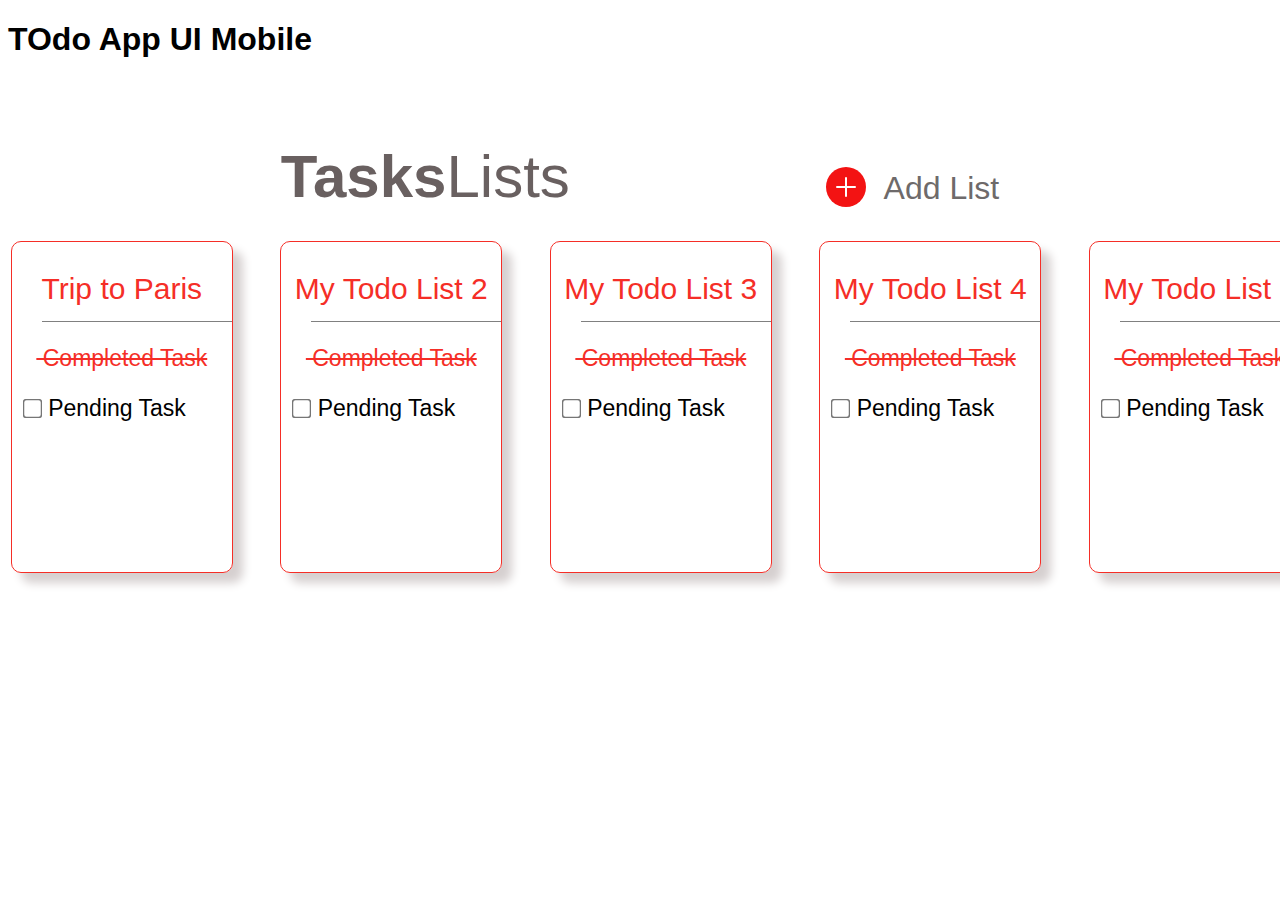
<file: index.html>
<!DOCTYPE html>
<html lang="en">
<head>
    <meta charset="UTF-8">
    <meta http-equiv="X-UA-Compatible" content="IE=edge">
    <meta name="viewport" content="width=device-width, initial-scale=1.0">
    <title>Todo App Mobile UI</title>
    <link rel="stylesheet" href="style.css">

</head>

   
  <body>
    <h1>TOdo App UI Mobile</h1>
    <div class="ui">
      <div class="head-container">
        <div class="title left-title">
          <p>
            <span style="font-weight: bolder">Tasks</span
            ><span style="font-weight: 100">Lists</span>
          </p>
        </div>
        <div class="title right-title">
          <a href="ind3.html">
            <div class="add add-logo">
              <div class="circle"></div>
              <div class="plus">
                <div class="vertical"></div>
                <div class="horizontal"></div>
              </div></div
          ></a>
          <a href="index2.html">
            <div class="add add-text"><span>Add List</span></div></a>
        </div>
      </div>
      <div class="box-container">
        <div class="box box1">
          
            <p class="task-title"><a href="index2.html" style="color: inherit; text-decoration: none">Trip to Paris</p>
          </a>
          <hr class="line">
          <p class="task-body">&nbspCompleted Task</p>
          <form action="" class="check">
            <input class="check-box" type="checkbox" name="task" id="task">
            <label for="task">Pending Task</label>
          </form>
        </div>
        <div class="box box2">
          <p class="task-title">My Todo List 2</p>
          <hr class="line" />
          <p class="task-body">&nbspCompleted Task</p>
          <form action="" class="check">
            <input class="check-box" type="checkbox" name="task" id="task">
            <label for="task">Pending Task</label>
          </form>
        </div>
        <div class="box box3">
          <p class="task-title">My Todo List 3</p>
          <hr class="line" />
          <p class="task-body">&nbspCompleted Task</p>
          <form action="" class="check">
            <input class="check-box" type="checkbox" name="task" id="task">
            <label for="task">Pending Task</label>
          </form>
        </div>
        <div class="box box4">
          <p class="task-title">My Todo List 4</p>
          <hr class="line" />
          <p class="task-body">&nbspCompleted Task</p>
          <form action="" class="check">
            <input class="check-box" type="checkbox" name="task" id="task">
            <label for="task">Pending Task</label>
          </form>
        </div>
        <div class="box box5">
          <p class="task-title">My Todo List 5</p>
          <hr class="line" />
          <p class="task-body">&nbspCompleted Task</p>
          <form action="" class="check">
            <input class="check-box" type="checkbox" name="task" id="task">
            <label for="task">Pending Task</label>
          </form>
        </div>
      </div>
    </div>
  </body>


</html>
</file>
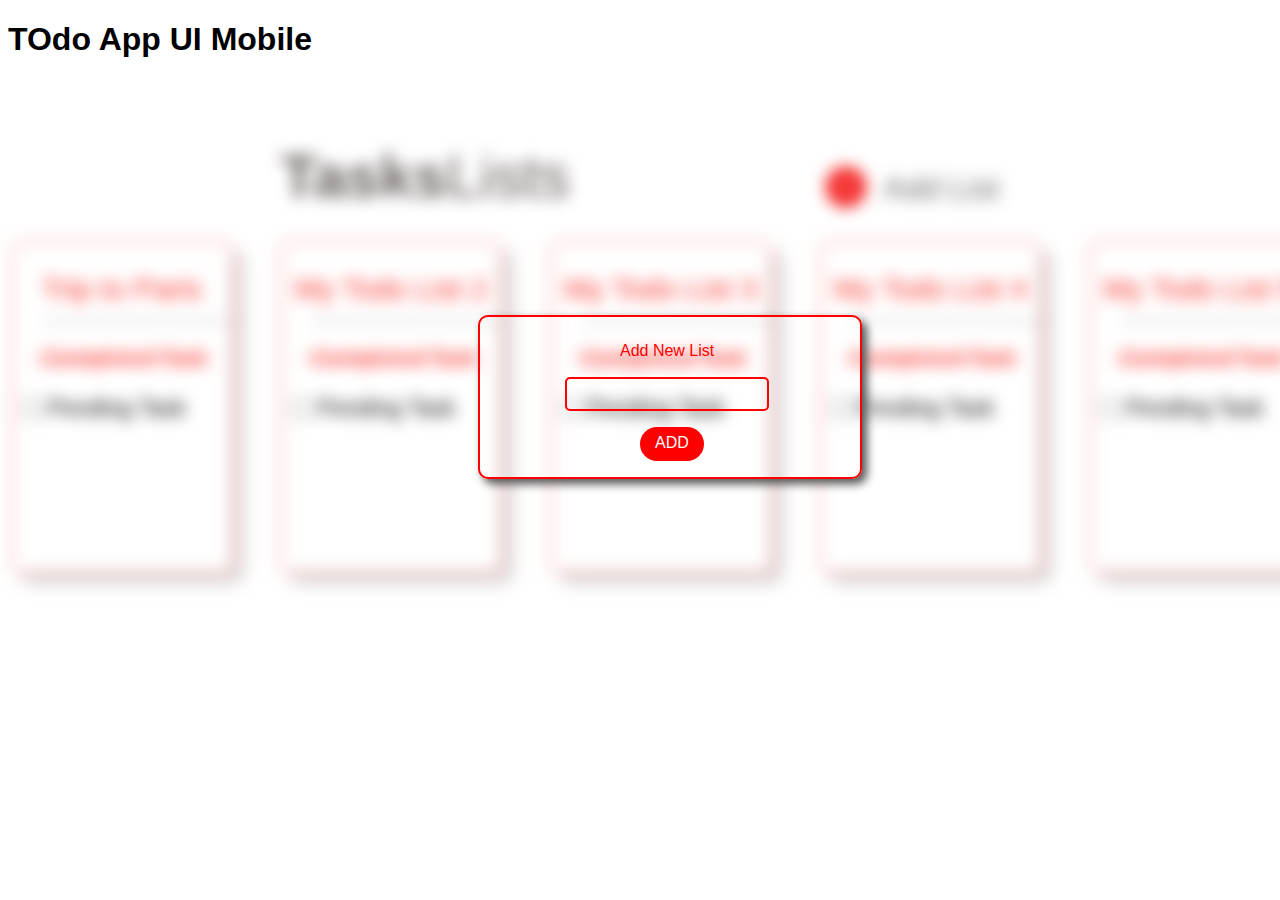
<file: ind3.html>
<!DOCTYPE html>
<html lang="en">
<head>
    <meta charset="UTF-8">
    <meta http-equiv="X-UA-Compatible" content="IE=edge">
    <meta name="viewport" content="width=device-width, initial-scale=1.0">
    <title>Todo App Mobile UI</title>
    <link rel="stylesheet" href="ind3.css">

</head>
<body>

    <h1>TOdo App UI Mobile</h1>
    <div class="ui">
      <div class="head-container">
        <div class="title left-title">
          <p>
            <span style="font-weight: bolder">Tasks</span
            ><span style="font-weight: 100">Lists</span>
          </p>
        </div>
        <div class="title right-title">
          <a href="index2.html">
            <div class="add add-logo">
              <div class="circle"></div>
              <div class="plus">
                <div class="vertical"></div>
                <div class="horizontal"></div>
              </div></div
          ></a>
          <a href="index3.html">
            <div class="add add-text"><span>Add List</span></div></a>
        </div>
      </div>
      <div class="box-container">
        <div class="box box1">
          
            <p class="task-title"><a href="index2.html" style="color: inherit; text-decoration: none">Trip to Paris</p>
          </a>
          <hr class="line">
          <p class="task-body">&nbspCompleted Task</p>
          <form action="" class="check">
            <input class="check-box" type="checkbox" name="task" id="task">
            <label for="task">Pending Task</label>
          </form>
        </div>
        <div class="box box2">
          <p class="task-title">My Todo List 2</p>
          <hr class="line" />
          <p class="task-body">&nbspCompleted Task</p>
          <form action="" class="check">
            <input class="check-box" type="checkbox" name="task" id="task">
            <label for="task">Pending Task</label>
          </form>
        </div>
        <div class="box box3">
          <p class="task-title">My Todo List 3</p>
          <hr class="line" />
          <p class="task-body">&nbspCompleted Task</p>
          <form action="" class="check">
            <input class="check-box" type="checkbox" name="task" id="task">
            <label for="task">Pending Task</label>
          </form>
        </div>
        <div class="box box4">
          <p class="task-title">My Todo List 4</p>
          <hr class="line" />
          <p class="task-body">&nbspCompleted Task</p>
          <form action="" class="check">
            <input class="check-box" type="checkbox" name="task" id="task">
            <label for="task">Pending Task</label>
          </form>
        </div>
        <div class="box box5">
          <p class="task-title">My Todo List 5</p>
          <hr class="line" />
          <p class="task-body">&nbspCompleted Task</p>
          <form action="" class="check">
            <input class="check-box" type="checkbox" name="task" id="task">
            <label for="task">Pending Task</label>
          </form>
        </div>
      </div>
    </div>
    <div class="add1">
      <div class="new">Add New List</div>
      <div class="boxs"></div>
      <div class="class1"><div class="class2">ADD</div></div>
  </div>
</body>
</html>
</file>
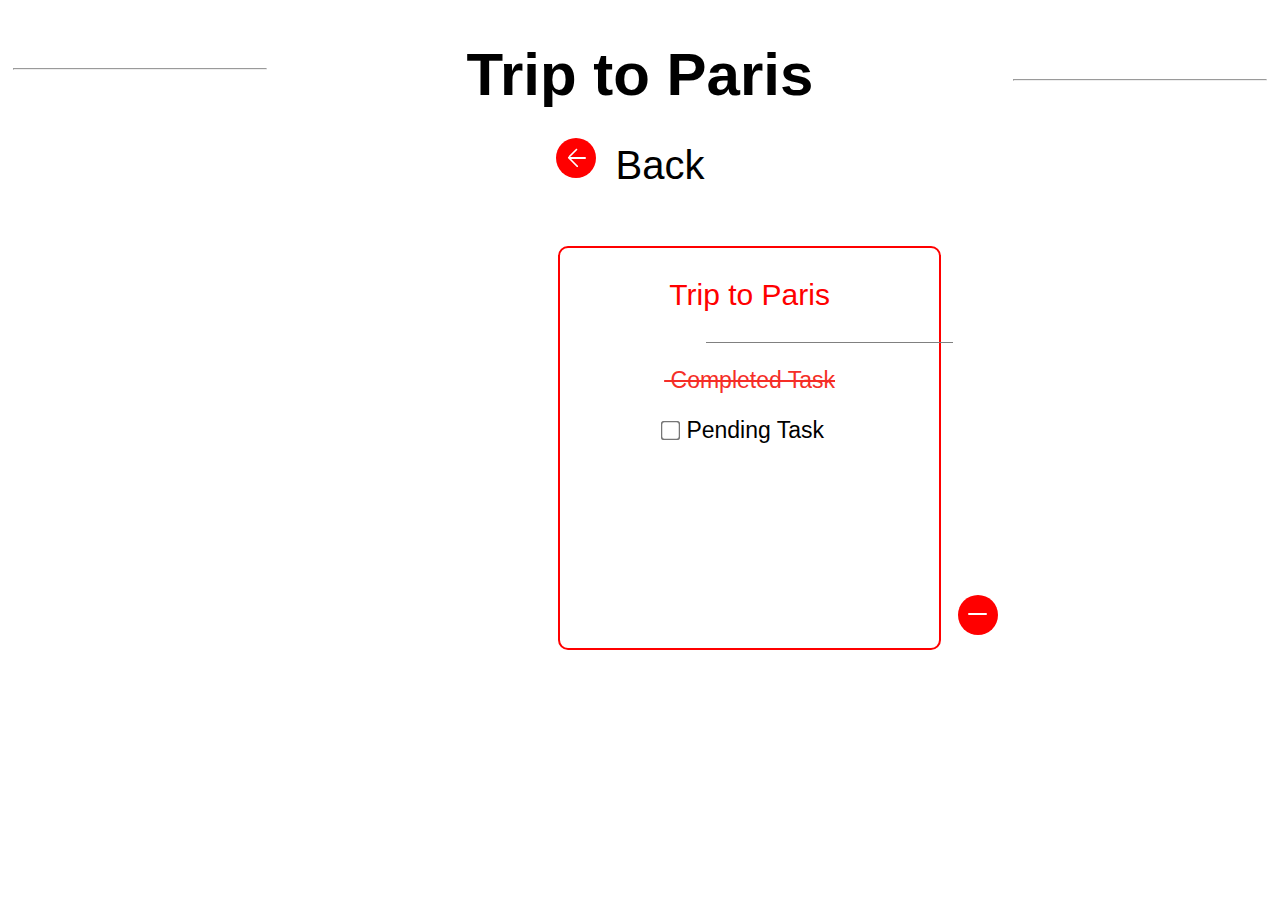
<file: index2.html>
<meta http-equiv="X-UA-Compatible" content="IE=edge">
    <meta name="viewport" content="width=device-width, initial-scale=1.0">
    <link rel="stylesheet" href="index2.css">
    <title>trip to paris</title>
  </head>
  <body>
    <div class="ui-trip">
      <div class="title-trip">
        <hr class="a">
     <span>Trip to Paris</span>
     <hr class="b">
      </div>
      <br /><br /><br>

      <div class="back">
        <a href="index.html" style="text-decoration: none"><br>
          <div class="back-logo-circle">
            <div class="arrow">
              <div class="top-arrow"></div>
              <div class="straight-arrow"></div>
              <div class="bottom-arrow"></div>
            </div>
          </div>
        </a>
        <a href="index.html" style="text-decoration: none; color: inherit">
          <div class="back-text">Back</div>
        </a>
      </div>
      <br ><br >
      <div class="box-container">
        <div class="head">
          <p class="task-title">Trip to Paris</p>
          <hr class="line" />
          <p class="task-body">&nbspCompleted Task</p>
          <form action="" class="check">
            <input class="check-box" type="checkbox" name="task" id="task">
            <label for="task">Pending Task</label>
          </form>
        </div>
        <div class="add-logo">
          <a href="ind3.html">
            
              <div class="circle"></div>
              <div class="plus">
                <div class="ver"></div>
                <div class="hor"></div>
              </div>
          </a>
        </div>
      </div>
    </div>
  </body>
</html>
</file>
<file: style.css>
body {
    font-family: -apple-system, BlinkMacSystemFont, "Segoe UI", Roboto, Oxygen,
      Ubuntu, Cantarell, "Open Sans", "Helvetica Neue", sans-serif;
  }
  .ui {
    margin: 5% 20%;
    height: 480px;
  }
  .ui-new-list {
    margin: 5% 20%;
   
    height: 480px;
    filter: blur(8px);
  }
  .head-container {
    
    height: 100px;
  }
  .title {
    display:inline-block;
   

  }
  .left-title {
    float: left;
    margin-top: -40px;
    margin-left: 20px;
    font-size: 60px;
    color: rgb(105, 96, 96);
  }
  .right-title {
    margin-top: 45px;
    margin-right: 20px;
    float: right;
    color: rgb(105, 104, 104);
  }
  .add {
    display: inline-block;
  }
  
  .circle {
    border-radius: 50%;
    background-color: rgb(243, 19, 19);
    border: none;
    width: 40px;
    height: 40px;
  }
  .vertical {
    border-left: 2px solid white;
    border-radius: 10px;
    position: relative;
    height: 20px;
    width: 0px;
    padding: 0px;
    margin: 0px;
    left: 19px;
    bottom: 30px;
  }
  .horizontal {
    border-bottom: 2px solid white;
    border-radius: 10px;
    position: relative;
    width: 20px;
    padding: 0px;
    margin: 0px;
    left: 10px;
    bottom: 41px;
  }
  .add-text {
    margin-left: 13px;
    position: relative;
    top: -30px;
    font-size: 32px;
    font-weight: 100;
    color: rgb(110, 106, 106);
  }
  .box-container {
    position: relative;
    top: -60px;
    left: -250px;
    /* border: 1px solid black; */
    height: 400px;
    width: 1300px;
    display: flex;
    justify-content: space-between;
    text-align: center;
  }
  
  .box {
    margin-top: 30px;
    border: 1px solid #f52e27;
    height: 330px;
    width: 220px;
    border-radius: 10px;
    /* display: inline-block; */
    box-shadow: 10px 10px 10px #d6d0d0;
  }
  .task-title {
    font-size: 30px;
    margin-bottom: 15px;
    color: #f52e27;
    font-weight: lighter;
  }
  .line {
    border: none;
    border-top: 1px solid grey;
    margin-left: 30px;
  }
  .task-body {
    font-family: Arial, Helvetica, sans-serif;
    padding-right: 20px;
    padding-left: 20px;
    font-size: 23px;
    /* font-weight: 400; */
    color: #f52e27;
    text-decoration-line: line-through;
  }
  .check {
    text-align: left;
    font-size: 23px;
    padding-left: 10px;
  }
  .check-box {
    transform: scale(1.5);
    position: relative;
    top: -1px;
  }
  @media screen and (min-width: 480px) and (max-width: 1000px)
  {
    .ui {
      margin: 0px;
      width: auto;
      /* border: 1px solid black; */
    }
    .head-container {
      /* border: 1px solid black; */
      width: auto;
      padding-right: 10px;
      padding-bottom: 100px;
    }
    .left-title {
      /* border: 1px solid black; */
  
      margin-left: 10px;
      /* display: block; */
    }
    .right-title {
      /* border: 1px solid black; */
      width: auto;
      padding-right: 10px;
      height: 40px;
      margin-right: 0px;
    }
    .add-logo {
      left: 100px;
    }
    .task-body {
      visibility: hidden;
    }
    form {
      visibility: hidden;
    }
    .line {
      visibility: hidden;
    }
    .box-container {
      position: relative;
      left: 0px;
      padding: 20px;
      flex-direction: column;
      /* border: 1px solid black; */
      width: auto;
      height: auto;
    }
    .box {
      text-align: left;
      height: 40px;
      width: auto;
      border-color: gainsboro;
      margin: 20px 0px;
      padding: 20px;
    }
    
    .task-title {
      margin: 0px;
      color: black;
      margin-bottom: 20px;
    }
  }
  @media screen and (min-width: 300px) and (max-width: 480px)
  {
    .ui {
      margin: 0px;
      width: 320px;
      
    }
    .head-container {
     
      width: 350px;
      padding-right: 10px;
    }
    .left-title {
      
  
      margin-left: 10px;
      
    }
    .right-title {
     
      width: 40px;
      height: 40px;
      margin-right: 0px;
    }
    .add-text {
      visibility: hidden;
    }
    .task-body {
      visibility: hidden;
    }
    form {
      visibility: hidden;
    }
    .line {
      visibility: hidden;
    }
    .box-container {
      position: relative;
      left: 0px;
      flex-direction: column;
      /* border: 1px solid black; */
      width: 355px;
      height: 560px;
    }
    .box {
      margin-left: auto;
      margin-right: auto;
      text-align: left;
      height: 40px;
      width: 290px;
      border-color: gainsboro;
      padding: 20px;
    }
    .task-title {
      margin: 0px;
      color: black;
      margin-bottom: 20px;
    }
  }
</file>
<file: ind3.css>
body {
    font-family: -apple-system, BlinkMacSystemFont, "Segoe UI", Roboto, Oxygen,
      Ubuntu, Cantarell, "Open Sans", "Helvetica Neue", sans-serif;
    
  }
  .ui {
    margin: 5% 20%;
    height: 480px;
    filter: blur(8px);
  }
  .ui-new-list {
    margin: 5% 20%;
   
    height: 480px;
    
  }
  .head-container {
    
    height: 100px;
  }
  .title {
    display:inline-block;
   

  }
  .left-title {
    float: left;
    margin-top: -40px;
    margin-left: 20px;
    font-size: 60px;
    color: rgb(105, 96, 96);
  }
  .right-title {
    margin-top: 45px;
    margin-right: 20px;
    float: right;
    color: rgb(105, 104, 104);
  }
  .add {
    display: inline-block;
  }
  
  .circle {
    border-radius: 50%;
    background-color: rgb(243, 19, 19);
    border: none;
    width: 40px;
    height: 40px;
  }
  .vertical {
    border-left: 2px solid white;
    border-radius: 10px;
    position: relative;
    height: 20px;
    width: 0px;
    padding: 0px;
    margin: 0px;
    left: 19px;
    bottom: 30px;
  }
  .horizontal {
    border-bottom: 2px solid white;
    border-radius: 10px;
    position: relative;
    width: 20px;
    padding: 0px;
    margin: 0px;
    left: 10px;
    bottom: 41px;
  }
  .add-text {
    margin-left: 13px;
    position: relative;
    top: -30px;
    font-size: 32px;
    font-weight: 100;
    color: rgb(110, 106, 106);
  }
  .box-container {
    position: relative;
    top: -60px;
    left: -250px;
    /* border: 1px solid black; */
    height: 400px;
    width: 1300px;
    display: flex;
    justify-content: space-between;
    text-align: center;
  }
  
  .box {
    margin-top: 30px;
    border: 1px solid #f52e27;
    height: 330px;
    width: 220px;
    border-radius: 10px;
    /* display: inline-block; */
    box-shadow: 10px 10px 10px #d6d0d0;
  }
  .task-title {
    font-size: 30px;
    margin-bottom: 15px;
    color: #f52e27;
    font-weight: lighter;
  }
  .line {
    border: none;
    border-top: 1px solid grey;
    margin-left: 30px;
  }
  .task-body {
    font-family: Arial, Helvetica, sans-serif;
    padding-right: 20px;
    padding-left: 20px;
    font-size: 23px;
    /* font-weight: 400; */
    color: #f52e27;
    text-decoration-line: line-through;
  }
  .check {
    text-align: left;
    font-size: 23px;
    padding-left: 10px;
  }
  .check-box {
    transform: scale(1.5);
    position: relative;
    top: -1px;
  }
  .add1{
    border: 2px red solid;
    border-radius: 10px;
    width: 380px;
    height: 160px;
    position: relative;
    left: 470px;
    bottom: 350px;
    box-shadow: 5px 5px 10px rgb(85, 84, 84);
    z-index: 1;
}
.new{
    font-family: sans-serif;
    color: red;
    position: absolute;
    top: 25px;
    left: 140px;
}
.boxs{
    border: 2px solid red;
    border-radius:5px;
    width: 200px;
    height: 30px;
    position: absolute;
    top: 60px;
    left: 85px;
}
.class1{
    border: 2px solid red;
    background-color: red;
    border-radius: 30px;
    height: 30px;
    width: 60px;
    position: absolute;
    top: 110px;
    left: 160px;
}
.class2{
    color: white;
    font-family: sans-serif;
    text-align: center;
    padding-top: 5px;
}

@media screen and (min-width: 480px) and (max-width: 1000px)
{
  .ui {
    margin: 0px;
    width: auto;
    /* border: 1px solid black; */
  }
  .head-container {
    /* border: 1px solid black; */
    width: auto;
    padding-right: 10px;
    padding-bottom: 100px;
  }
  .left-title {
    /* border: 1px solid black; */

    margin-left: 10px;
    /* display: block; */
  }
  .right-title {
    /* border: 1px solid black; */
    width: auto;
    padding-right: 10px;
    height: 40px;
    margin-right: 0px;
  }
  .add-logo {
    left: 100px;
  }
  .task-body {
    visibility: hidden;
  }
  form {
    visibility: hidden;
  }
  .line {
    visibility: hidden;
  }
  .box-container {
    position: relative;
    left: 0px;
    padding: 20px;
    flex-direction: column;
    /* border: 1px solid black; */
    width: auto;
    height: auto;
  }
  .box {
    text-align: left;
    height: 40px;
    width: auto;
    border-color: gainsboro;
    margin: 20px 0px;
    padding: 20px;
  }
  
  .task-title {
    margin: 0px;
    color: black;
    margin-bottom: 20px;
  }
  .add1{
    position: relative;
    left: 45px;
    bottom: 250px;
}
}
@media screen and (min-width: 300px) and (max-width: 480px)
{
  .ui {
    margin: 0px;
    width: 320px;
    
  }
  .head-container {
   
    width: 350px;
    padding-right: 10px;
  }
  .left-title {
    

    margin-left: 10px;
    
  }
  .right-title {
   
    width: 40px;
    height: 40px;
    margin-right: 0px;
  }
  .add-text {
    visibility: hidden;
  }
  .task-body {
    visibility: hidden;
  }
  form {
    visibility: hidden;
  }
  .line {
    visibility: hidden;
  }
  .box-container {
    position: relative;
    left: 0px;
    flex-direction: column;
    /* border: 1px solid black; */
    width: 355px;
    height: 560px;
  }
  .box {
    margin-left: auto;
    margin-right: auto;
    text-align: left;
    height: 40px;
    width: 290px;
    border-color: gainsboro;
    padding: 20px;
  }
  .task-title {
    margin: 0px;
    color: black;
    margin-bottom: 20px;
  }
  .task-body {
    visibility: hidden;
  }
  form {
    visibility: hidden;
  }
  .line {
    visibility: hidden;
  }
  .box-container {
    display: flex;
    flex-direction: column;
    width: auto;
    height: auto;
  }
  .add1{
    position: relative;
    left: 40px;
    bottom: 250px;
}
 
}
</file>
<file: index2.css>
body {
    font-family: -apple-system, BlinkMacSystemFont, "Segoe UI", Roboto, Oxygen,
      Ubuntu, Cantarell, "Open Sans", "Helvetica Neue", sans-serif;
  }
  .ui-trip {
    text-align: center;
padding-top: 30px;
  }
  .title-trip
  {
    font-size: 60px;
    font-weight: bolder;
    position: relative;
    bottom: 60px;
   
  }
  .a{
    position: relative;
    right: 500px;
    display: flex;
    top: 60px;
        width: 20%;
        
    }
    .b
    {
        position: relative;
        left: 500px;
        top:-60px;
        
        display: flex;
    
       width: 20%;  
    }
    .back {
       
        display: inline-block;
        position: relative;
bottom: 70px;
right: 40px;
      }
       .back-text
{font-size: 40px;
    font-weight: 300;
    position: relative;
    left: 60px;
    bottom: 90px;
}      
  .back-logo-circle {
background-color: red;
border-radius: 50%;
width: 40px;
height: 40px;
border: none;
position: absolute;
bottom: 100px;
  }
  .arrow {
    position: relative;
    top: 10px;
    left: 11px;
  }
  
  .top-arrow {
      width: 12px;
      border-bottom: 2px solid white;
border-radius: 12px;
transform: rotate(-45deg);
    position: relative;
    top: 4px;
  }
.straight-arrow
{
    border-bottom: 2px solid white;
    border-radius: 10px;
    width: 17px;
    position: relative;
   top: 7px;
   left: 2px;
}

.bottom-arrow {
    border-bottom: 2px solid white;
    border-radius: 10px;
    /* height: 20px; */
    width: 14px;
    transform: rotate(-135deg);
    position: relative;
    top: 9px;
    left: -1px;
  }
  .box-container {
     position: relative;
     left: 550px;
   bottom: 120px;
    display: flex;
    flex-direction: column;
   text-align: center;
   
  }
  .head
  {
      border: 2px solid red;
      height: 400px;
    width: 30%;
    border-radius: 10px;

  }
  .line {
    border: none;
    border-top: 1px solid grey;
   
    position: relative;
    left: 80px;
 width: 65%;
 height: 1px;
  }
  .task-title
{
    font-size: 30px;
    color: red;
  }
  
  .task-body {
    font-family: Arial, Helvetica, sans-serif;
    padding-right: 20px;
    padding-left: 20px;
    font-size: 23px;
    /* font-weight: 400; */
    color: #f52e27;
    text-decoration-line: line-through;
  }
  
  .check {
    text-align: left;
    font-size: 23px;
    padding-left: 100px;
  }
  .check-box {
    transform: scale(1.5);
    position: relative;
    top: -1px;
  }


  .add-logo
  {
      display: inline-block;
      position: relative;
      left: 400px;
      bottom: 55px;
  }
.circle{
    background-color: red;
    border-radius: 50%;
    width: 40px;
    height: 40px;
    border: none;
    position: absolute;
}
.var
{
    border: 2px solid white;
    border-radius: 10px;
    height: 20px;
}

.plus {
    position: relative;
    top: 5px;
   
}.var
{
    border-left: 2px solid black;
    border-radius: 10px;
width: 20px;
position: absolute;

   
}

.hor {
    border-bottom: 2px solid white;
    border-radius: 10px;
    width: 19px;
   position: relative;
   top: 13px;
   left: 10px;
  }

  @media screen and (min-width: 480px) and (max-width: 1000px)
  {
    .ui {
        margin: 0px;
        width: auto;
      }

      
  .title-trip
  {
    font-size: 40px;
    font-weight: bolder;
    position: relative;
    bottom: 60px;
    right: 130px;
   text-align:center;
  }
  .a,.b{
      visibility: hidden;
  }
  .back{
    position: relative;
    bottom: 60px;
    right: 130px;
   text-align:center;
  }
  .box-container {
    position: relative;
    left: 130px;
  bottom: 150px;
   display: flex;
   flex-direction: column;
  text-align: center;
  
 }
 .head
 {
     border: 2px solid red;
     height: 400px;
   width: 30%;
   border-radius: 10px;

 }
 
 .line {
    border: none;
    border-top: 1px solid grey;
   
    position: relative;
    left: 0px;
 width: 65%;
 height: 1px;
  }
  
  .check {
    
    font-size: 19px;
    position: relative;
    display: flex;
 flex-direction: row;
 right: 50px;
  }
  .check-box
  {
      position:relative;
      right: 30px;
      top: 8px;
  }
  .add-logo
  {
    display: inline-block;
    position: absolute;
    
    bottom: 55px;
    
  }
 
  }
  @media screen and (min-width: 300px) and (max-width: 479px)
  {

    .ui {
        margin: 0px;
        width: 320px;
        /* border: 1px solid black; */
      }
      
        
  .title-trip
  {
    font-size: 30px;
    font-weight: bolder;
    position: relative;
    bottom: 0px;
  left: 50px;
   text-align:center;
  }
  .back-text
  {
      visibility: hidden;
  }
  .box-container {
    position: relative;
    left: 100px;
  bottom: 150px;
   display: flex;
   flex-direction: column;
  text-align: center;
  
 }
 .a,.b{
    visibility: hidden;
}
.head
 {
     border: 2px solid red;
     height: 400px;
   width: 50%;
   border-radius: 10px;

 }
 .check {
    
    font-size: 19px;
    position: relative;
    display: flex;
 flex-direction: row;
right:40px;
top: 20px;
  }

  .check-box
  {
      position:relative;
      right: 40px;
      top: 8px;
  }
  }
</file>
